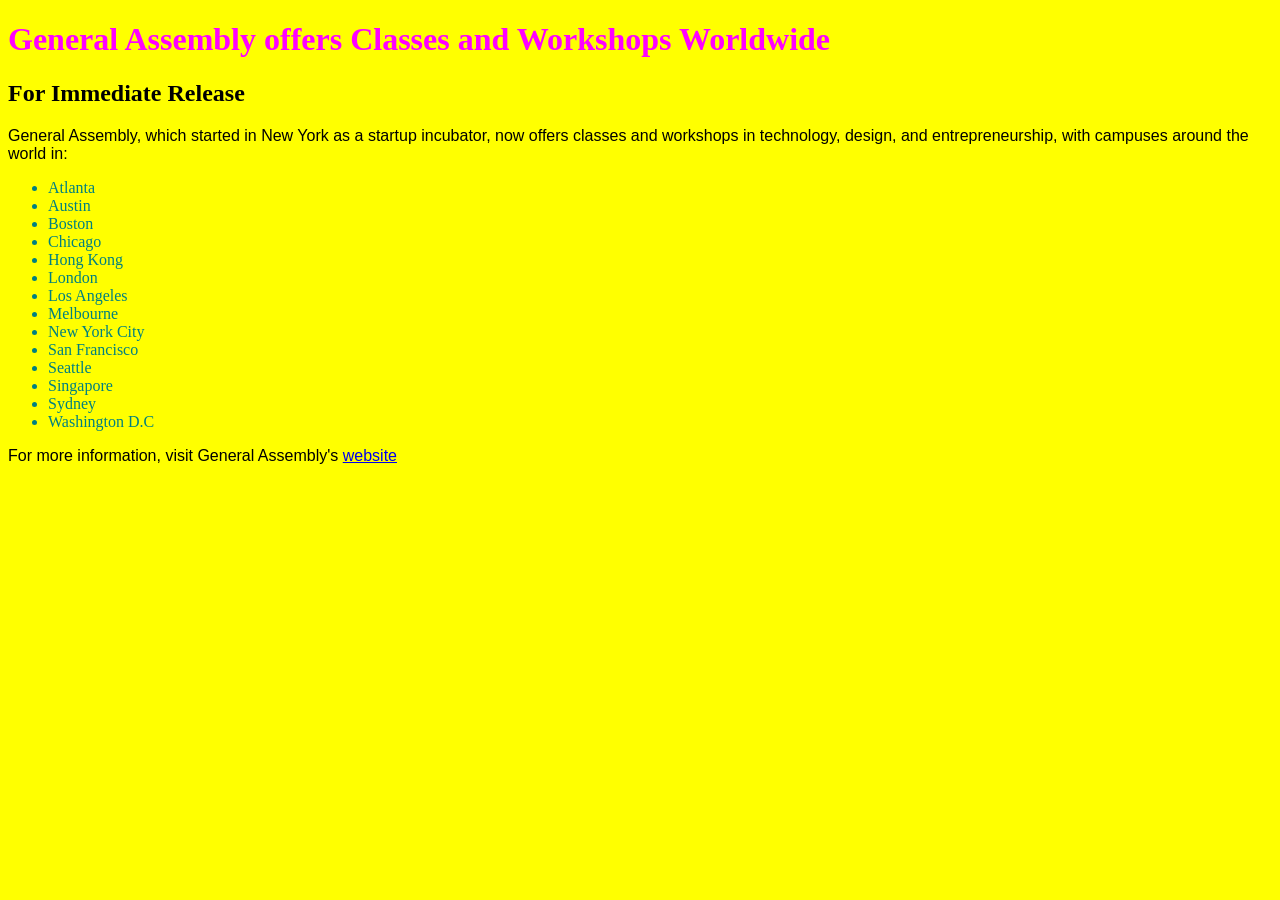
<file: HW 1/index.html>
<!DOCTYPE html>
<html>
	<head>
		<title> HW 1</title>
		<style>
			body{ 
				  background-color: yellow;
}
			li{
  			color: teal;
  			font-family: geneva;
} 
			h1{
  			color: magenta;
  			font-family: geneva;
}
			p{ 
			  font-family: arial;
}			  
		</style>	
	</head>
	<body>
		<h1>General Assembly offers Classes and Workshops Worldwide</h1> 

		<h2>For Immediate Release</h2>

		<p>General Assembly, which started in New York as a startup incubator, now offers classes and workshops in technology, design, and entrepreneurship, with campuses around the world in:</p>
		<ul>
 			 <li>Atlanta</li>
 			 <li>Austin</li>
 			 <li>Boston</li>
			 <li>Chicago</li>
 			 <li>Hong Kong</li>
			 <li>London</li>
 			 <li>Los Angeles</li>
			 <li>Melbourne</li>
  			 <li>New York City</li>
  			 <li>San Francisco</li>
  			 <li>Seattle</li>
  			 <li>Singapore</li>
  			 <li>Sydney</li>
 			 <li>Washington D.C</li>
		</ul>
		<p>For more information, visit General Assembly's <a href="http://generalassemb.ly"> website</p>
	</body>
</html>
</file>
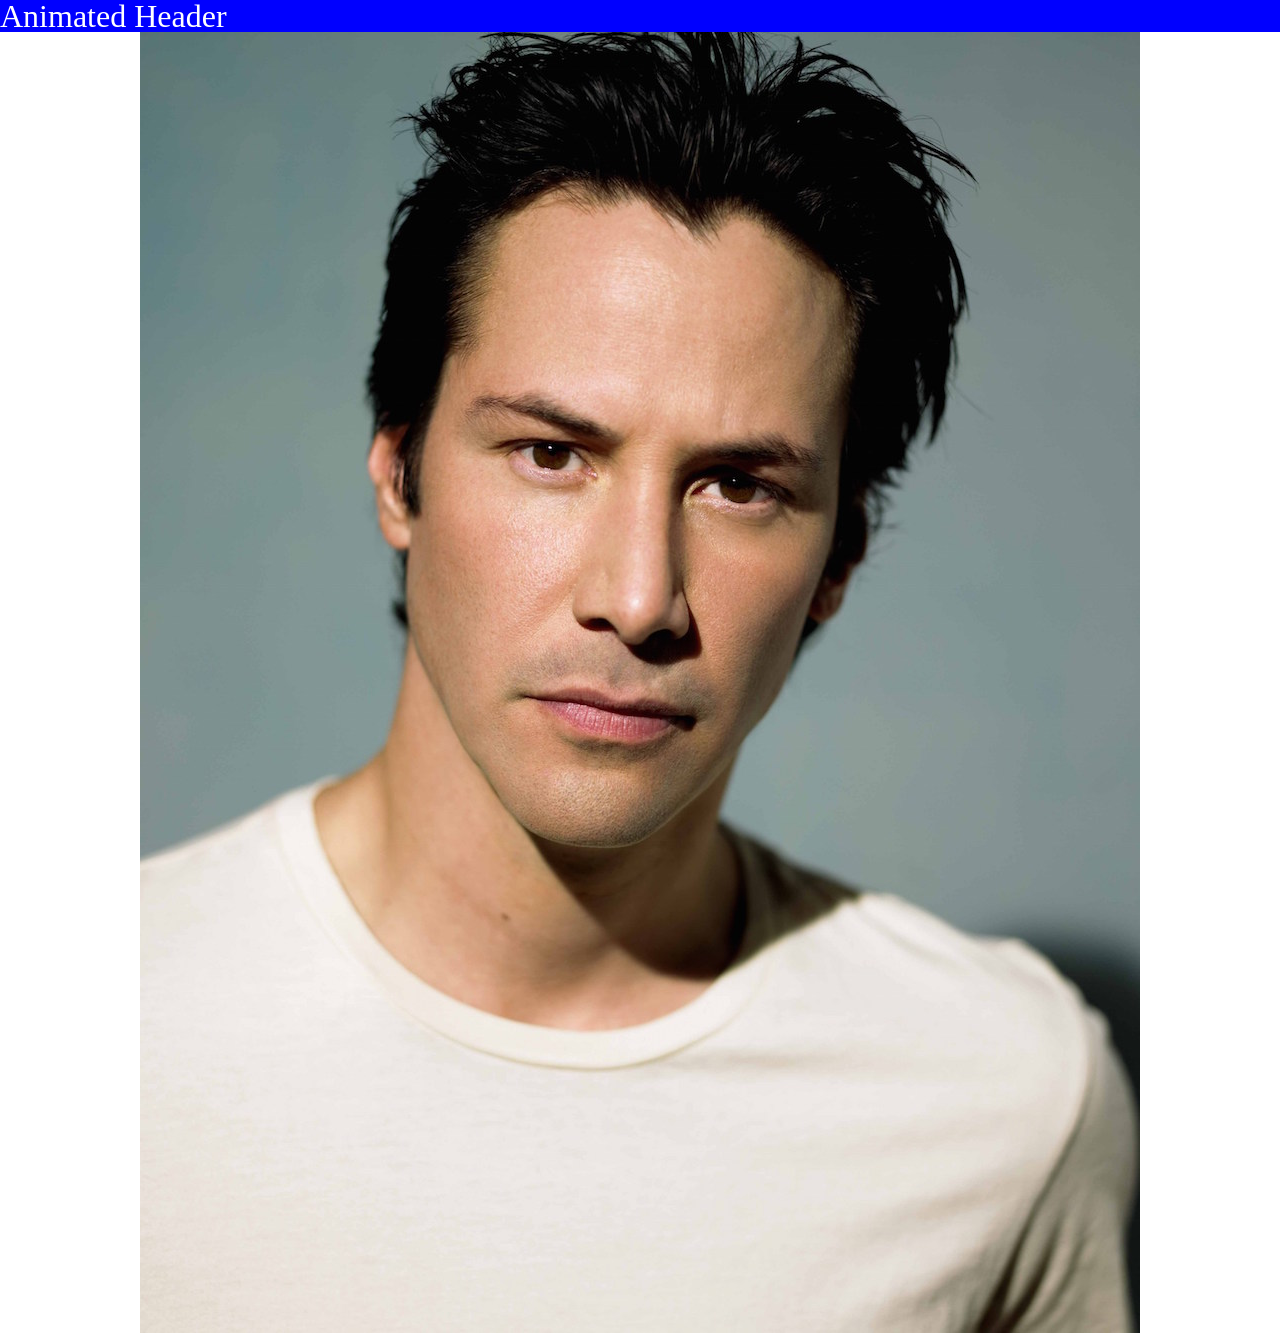
<file: class16/animated-sticky-nav/index.html>
<html>
<head>
	<title>Animated Sticky Nav</title>
	<link rel="stylesheet" href="css/reset.css">
	<link rel="stylesheet" href="css/style.css">
</head>
<body>
	<header>
		<h1>Animated Header</h1>
	</header>

	<div class="wrapper">
		<img src="images/keanu.jpg" alt="best actor ever">
	</div>

	<script src="https://code.jquery.com/jquery-2.1.4.min.js"></script>
	<script src="js/app.js"></script>
</body>
</html>
</file>
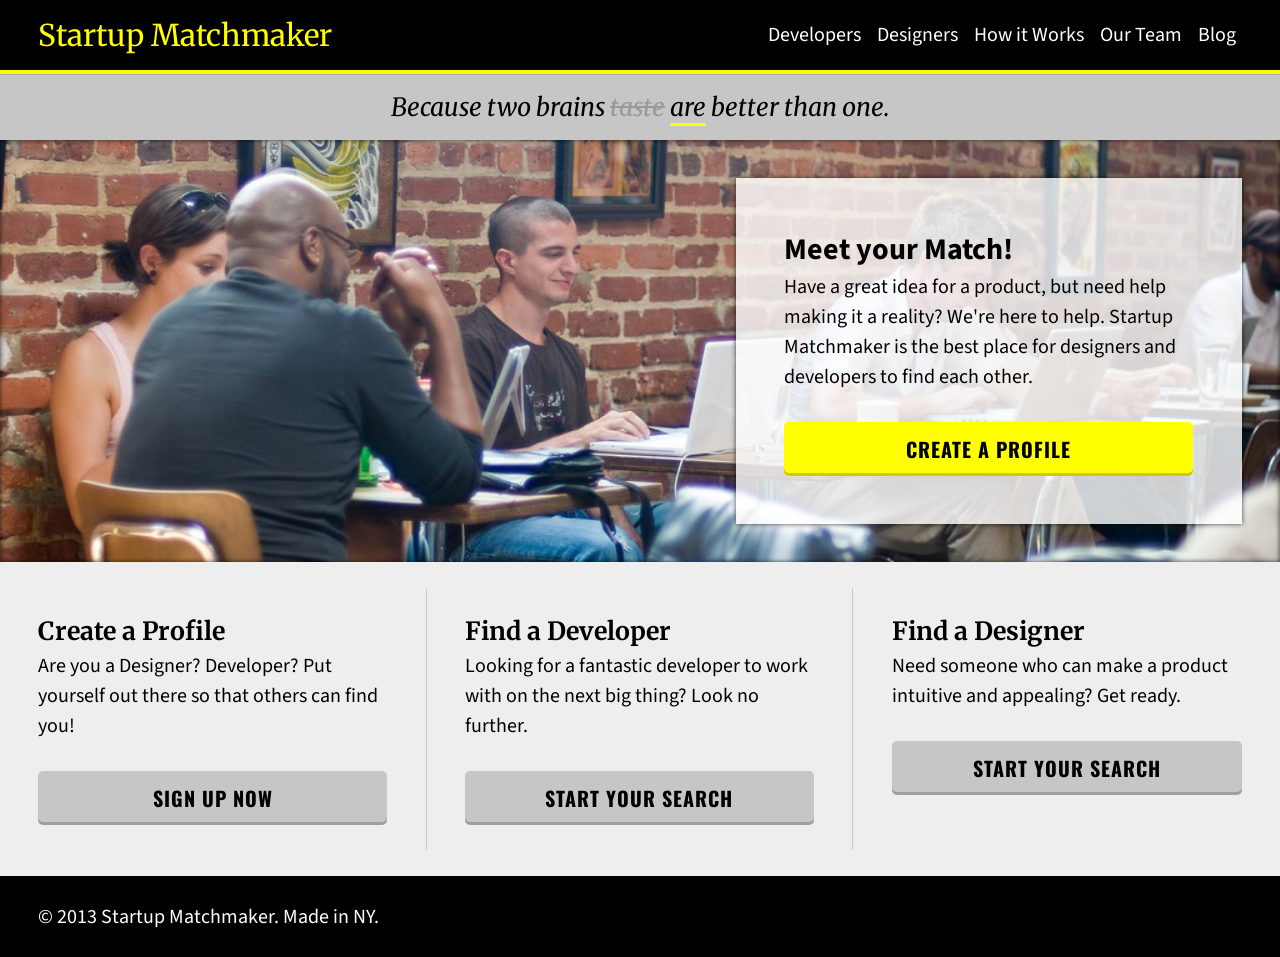
<file: class16/startup-matchmaker-responsive-solution/index.html>
<!DOCTYPE html>
<html>
<head>
	<title>Startup Matchmaker</title>

	<link href='http://fonts.googleapis.com/css?family=Source+Sans+Pro:400,700|Oswald:700|Merriweather:700,700italic' rel='stylesheet' type='text/css'>

	<link rel="stylesheet" type="text/css" href="css/reset.css">
	<link rel="stylesheet" type="text/css" href="css/main.css">
</head>
<body>
	<header id="page-header">
		<h1><a href="index.html">Startup Matchmaker</a></h1>

		<nav>
			<a href="#" id="hamburger"><img src="images/threelines.png"></a>

			<div id="innernav">
				<a href="developers.html">Developers</a>
				<a href="designers.html">Designers</a>		
				<a href="how.html">How it Works</a>			
				<a href="team.html">Our Team</a>			
				<a href="blog.html">Blog</a>
			</div>		
		</nav>
	</header>

	<p class="tagline">Because two brains <span id="taste">taste</span> <span id="are">are</span> better than one.</p>

	<section class="banner">
		<div class="blurb">
			<h2>Meet your Match!</h2>

			<p>Have a great idea for a product, but need help making it a reality? We're here to help. Startup Matchmaker is the best place for designers and developers to find each other.</p>

			<a class="button" href="#">Create a Profile</a>
		</div>
	</section>

	<section class="callouts">
		<section class="callout">
			<header>
				<h3>Create a Profile</h3>
			</header>

			<p>Are you a Designer? Developer? Put yourself out there so that others can find you!</p>

			<a class="button" href="#">Sign Up Now</a>
		</section>

		<section class="callout">
			<header>
				<h3>Find a Developer</h3>
			</header>

			<p>Looking for a fantastic developer to work with on the next big thing? Look no further.</p>
			
			<a class="button" href="developers.html">Start Your Search</a>
		</section>

		<section class="callout">
			<header>
				<h3>Find a Designer</h3>
			</header>

			<p>Need someone who can make a product intuitive and appealing? Get ready.</p>

			<a class="button" href="designers.html">Start Your Search</a>
		</section>
	</section>

	<footer>
		<div class="wrapper">
			&copy; 2013 Startup Matchmaker. Made in NY.
		</div>
	</footer>
</body>
</html>
</file>
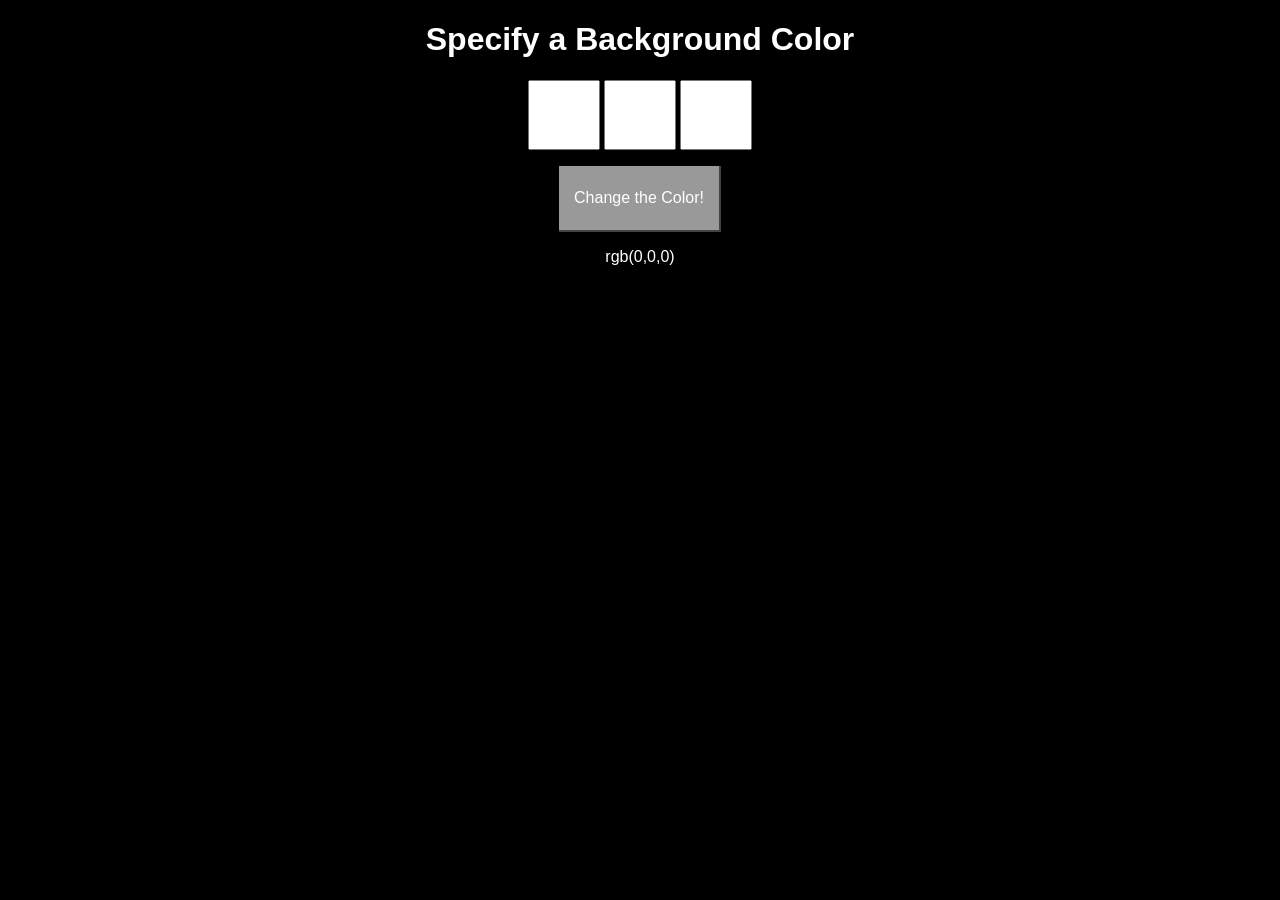
<file: HW 4/rgb-color-choice/index.html>
<!DOCTYPE html>
<html>
      <head>
            <title>Color Prompt</title>

            <link rel="stylesheet" type="text/css" href="css/normalize.css">
            <link rel="stylesheet" type="text/css" href="css/style.css">
      </head>

      <body>

            <div id="wrapper">

                  <h1>Specify a Background Color</h1>

                  <input id="red" maxlength="3">
                  <input id="green" maxlength="3">
                  <input id="blue" maxlength="3">

                  <a id="color-button">Change the Color!</a>

                  <p id="colorful-text">rgb(0,0,0)</p>

            </div>

            <script type="text/javascript" src="js/project.js"></script>
      </body>
</html>
</file>
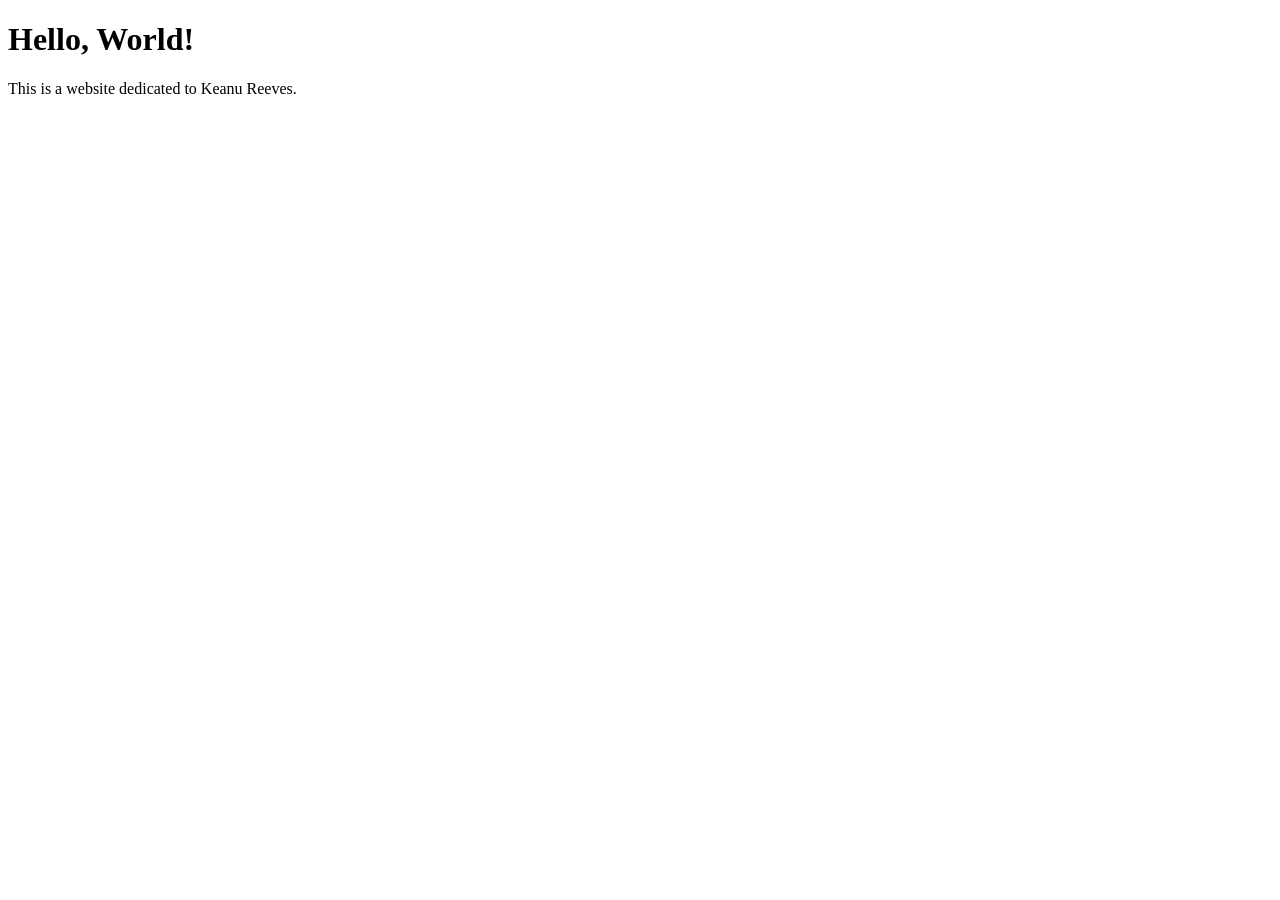
<file: Class-work/class02/keanu/index.html>
<!DOCTYPE html>
<html>
<head>
	<title>Keanu Reeves Fan Club</title>
  <link rel="stylesheet" type="text/css" href="">
</head>
<body>
	<h1>Hello, World!</h1>
	<p>This is a website dedicated to Keanu Reeves.
  </p>
  <p></p>

</body>
</html>
</file>
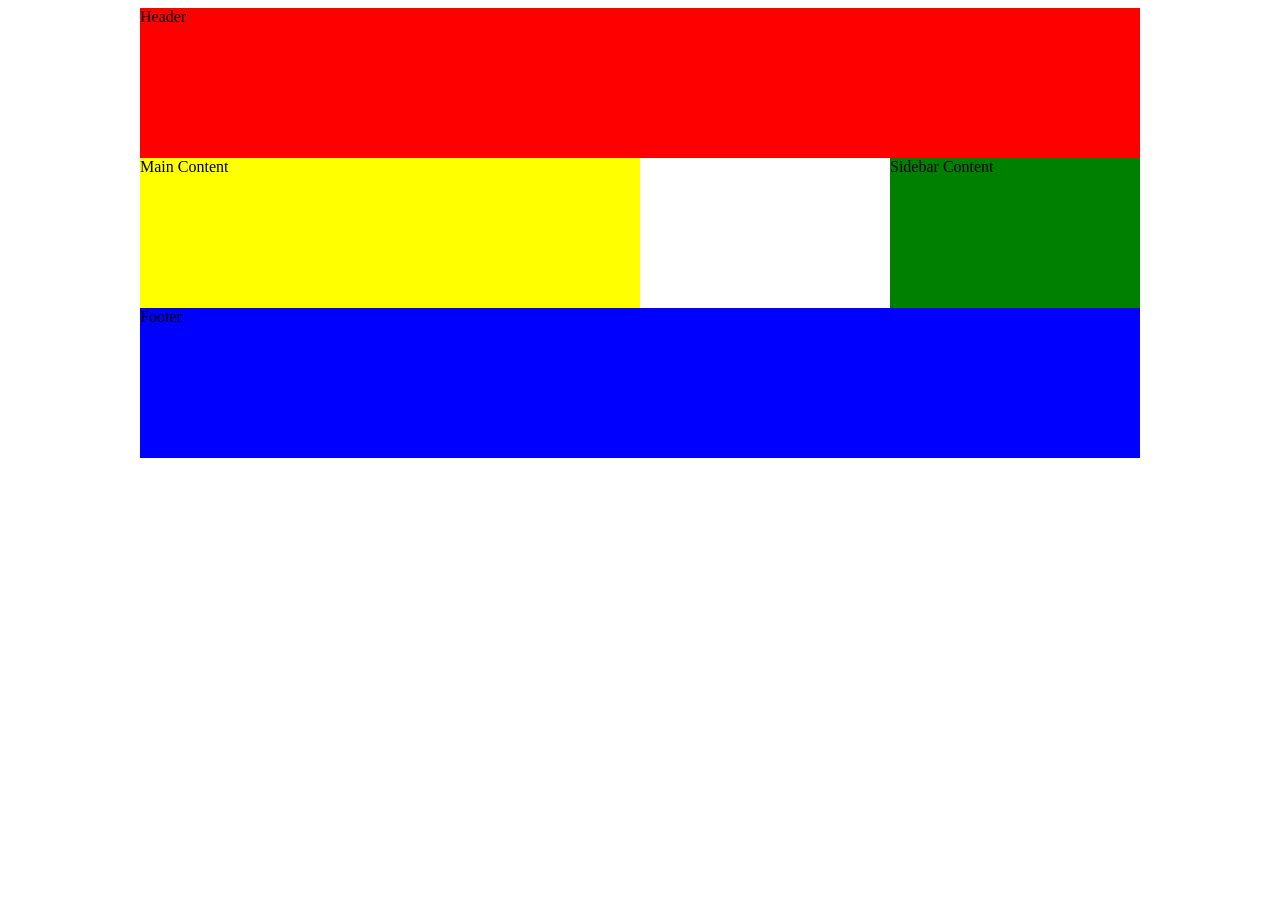
<file: Class-work/class05/floating-sections/index.html>
<!DOCTYPE html>
<html>
<head>
  <meta charset="UTF-8">
  <title>Page Layout</title>
  <link rel="stylesheet" href="css/style.css" media="screen" type="text/css" />
</head>
<body>

  <div class="container">

    <header class="box">
      Header
    </header>

    <main class="box">
      Main Content
    </main>

    <aside class="box">
      Sidebar Content
    </aside>

    <footer class="box" class="clear">
      Footer
    </footer>

  </div>

</body>
</html>
</file>
<file: class16/animated-sticky-nav/css/style.css>
.wrapper {
	text-align: center;
}


body {
	font-size: 16px
}

h1{
	font-size: 2em;
	color: white;
}

header {
	background: blue;
	position: fixed;
	width: 100%;
	transition: all 2s;
}

.sticky{
	background-color: gold;
	color: black;
	height: 100px;
}
</file>
<file: class16/startup-matchmaker-responsive-solution/css/main.css>
body {
	font-family: "Source Sans Pro", sans-serif;
	font-size: 20px;
	line-height: 1.5;
}

h1 {
	font-size: 40px;
	line-height: 1;
}

h2 {
	font-size: 30px;
	font-weight: bold;
}

h3 {
	font-family: "Merriweather", serif;
	font-size: 25px;
	font-weight: bold;
}

p {
	margin: 0 0 30px 0;
}

.button {
	font-family: "Oswald", sans-serif;
	text-decoration: none;
	text-transform: uppercase;
	letter-spacing: 1px;
	font-weight: bold;
	background: yellow;
	color: black;
	display: block;
	text-align: center;
	padding: 12px;
	box-shadow: inset 0 -3px 0 rgba(0,0,0,.2);
	border-radius: 5px;
}

.button:hover {
	box-shadow: inset 0 3px 0 rgba(0,0,0,.2);
	/*margin-top: 10px;	*/
}

#page-header {
	background: black;
	color: white;
	overflow: hidden;
	border-bottom: 4px solid yellow;
	padding: 0 3%;
}
#page-header a {
	color: inherit;
	text-decoration: none;
}
#page-header h1 {
	float: left;
	color: yellow;
	font-family: "Merriweather", serif;
	font-size: 30px;
	margin: 20px 0 0 0;
}
#page-header nav {
	float: right;
	width: 55%;
	text-align: right;
	padding: 20px 0;
}
#page-header nav #innernav a {
	padding: 0 .3em;
}
#page-header nav #innernav a:hover {
	color: yellow;
}
#page-header nav #innernav a.active {
	background: #666;
}
#page-header nav #innernav strong {
	font-family: "Oswald", sans-serif;
	text-transform: uppercase;
}

#page-header nav a#hamburger {
	display: none;
	padding: 15px;
}

.tagline {
	font-family: "Merriweather", serif;
	text-align: center;
	margin: 0;
	padding: 20px 3%;
	font-size: 25px;
	line-height: 25px;
	font-style: italic;
	background: #C6C6C6;
	border-top: 1px solid #AAA;
}

#taste {
	color: #999;
	text-decoration: line-through;
}

#are {
	border-bottom: 3px solid yellow;
}

.banner {
	background: url("../images/coworking.jpg") center center no-repeat;
	/*background-size: cover;*/
	background-size: 100%;
	overflow: hidden;
	padding: 3%;
	box-shadow: inset 0 0 5px rgba(0,0,0,.75);
}

.blurb {
	background: rgba(255,255,255,.8);
	width: 34%;
	margin: 0 auto;
	padding: 4%;
	float: right;
	box-shadow: 0 0 5px rgba(0,0,0,.75);
}

.callouts {
	background: #EEE;
	overflow: hidden;
	padding: 2% 0;
}

.callout {
	float: left;
	width: 33.3333%;
	padding: 2% 3%;
	box-sizing: border-box;
	border-right: 1px solid rgb(200,200,200);
}

.callout:last-child {
	border: none;
}

.callout .button {
	background: #C6C6C6;
}


footer {
	background: black;
	color: white;
	padding: 2% 3%;
}

@media only screen and (max-width: 950px){
	#page-header nav #innernav a {
		font-size: 16px;	
		padding: 0 .25em;
	}

}

@media only screen and (max-width: 768px){
	body{
		font-size: 16px;
	}

	#page-header h1 {
		font-size: 1.5em;
		margin-bottom: .75em;
	} 

	.tagline,.blurb p {
		display: none;
	}
	
	.blurb{
		width:60%;
	}
	
	.callout {
		width: auto;
		float: none;
		border: none;
	}

	#page-header h1 {
		position: relative;
		z-index: 1;
	}
	
	#page-header nav {
		width: 100%;
	}

	#page-header nav a#hamburger {
		display: block;
		text-align: right;
		width: 100%;
		right: 0;
		top: 0;
		position: absolute;
	}

	#page-header nav #innernav {
		position: absolute;
		width: 94%;
		background-color: #666666;
	}

	#page-header nav #innernav a {
		text-align: center;
		width: auto;
		padding: 1em;
		border-bottom: solid 1px #ffffff;
		border-right: none;
		float: none;		
		display: none;
	}

	#page-header nav #innernav strong {
		font-family: "Source Sans Pro";
		text-transform: capitalize;
	}

	#page-header nav:hover #innernav a {
		display: block;
	}

}

@media only screen and (max-width: 480px) {
	body {
		font-size: 14px;
	}
	.blurb {
		display: none;
	}
	.banner {
		height: 10em;
	}
	.callout:nth-child(1) > p {
		display: block;
		margin-bottom: 10px;
	}
	.callout:nth-child(2) > p {
		display: none;
	}
	.callout:nth-child(3) > p {
		display: none;
	}
}
</file>
<file: HW 4/rgb-color-choice/css/style.css>
body {
	font-family: Helvetica, Arial, sans-serif;
	text-align: center;
	color: white;
}

#wrapper {
  	position:absolute;
    top:0; right:0;
    bottom:0; left:0;
	background: black;
}

#colorfultext {
	font-size: 5em;
	text-align: center;
}

input {
	font-family: Courier, monospace;
	height: 2em;
	width: 2em;
	font-size: 2em;
	color: black;
}

a {
	cursor: pointer;
	display: block;
	font-family: Arial, sans-serif;
	height: 4em;
	margin: 1em auto;
	width: 10em;
	background-color: black;
	color: white;
	text-align: center;
	line-height: 4em;
	background-color: #999999;
	border-bottom: solid 2px #444444;
	border-right: solid 2px #444444;
}


a:active {
	border-top: solid 2px #444444;
	border-left: solid 2px #444444;
	border-bottom: none;
	border-right: none;
}
</file>
<file: Class-work/class05/floating-sections/css/style.css>
.container {
  width: 1000px;
  margin: 0 auto;
}

.box {
  height: 150px;
}


header {
  background: red;
}

main {
  background: yellow;
   float: left;
   width: 50%;
}

aside {
  background: green;
  float: right;
  width: 25%;
}

footer {
  background: blue;
  clear: both;
}

.clear {
  clear: both;
}
</file>
